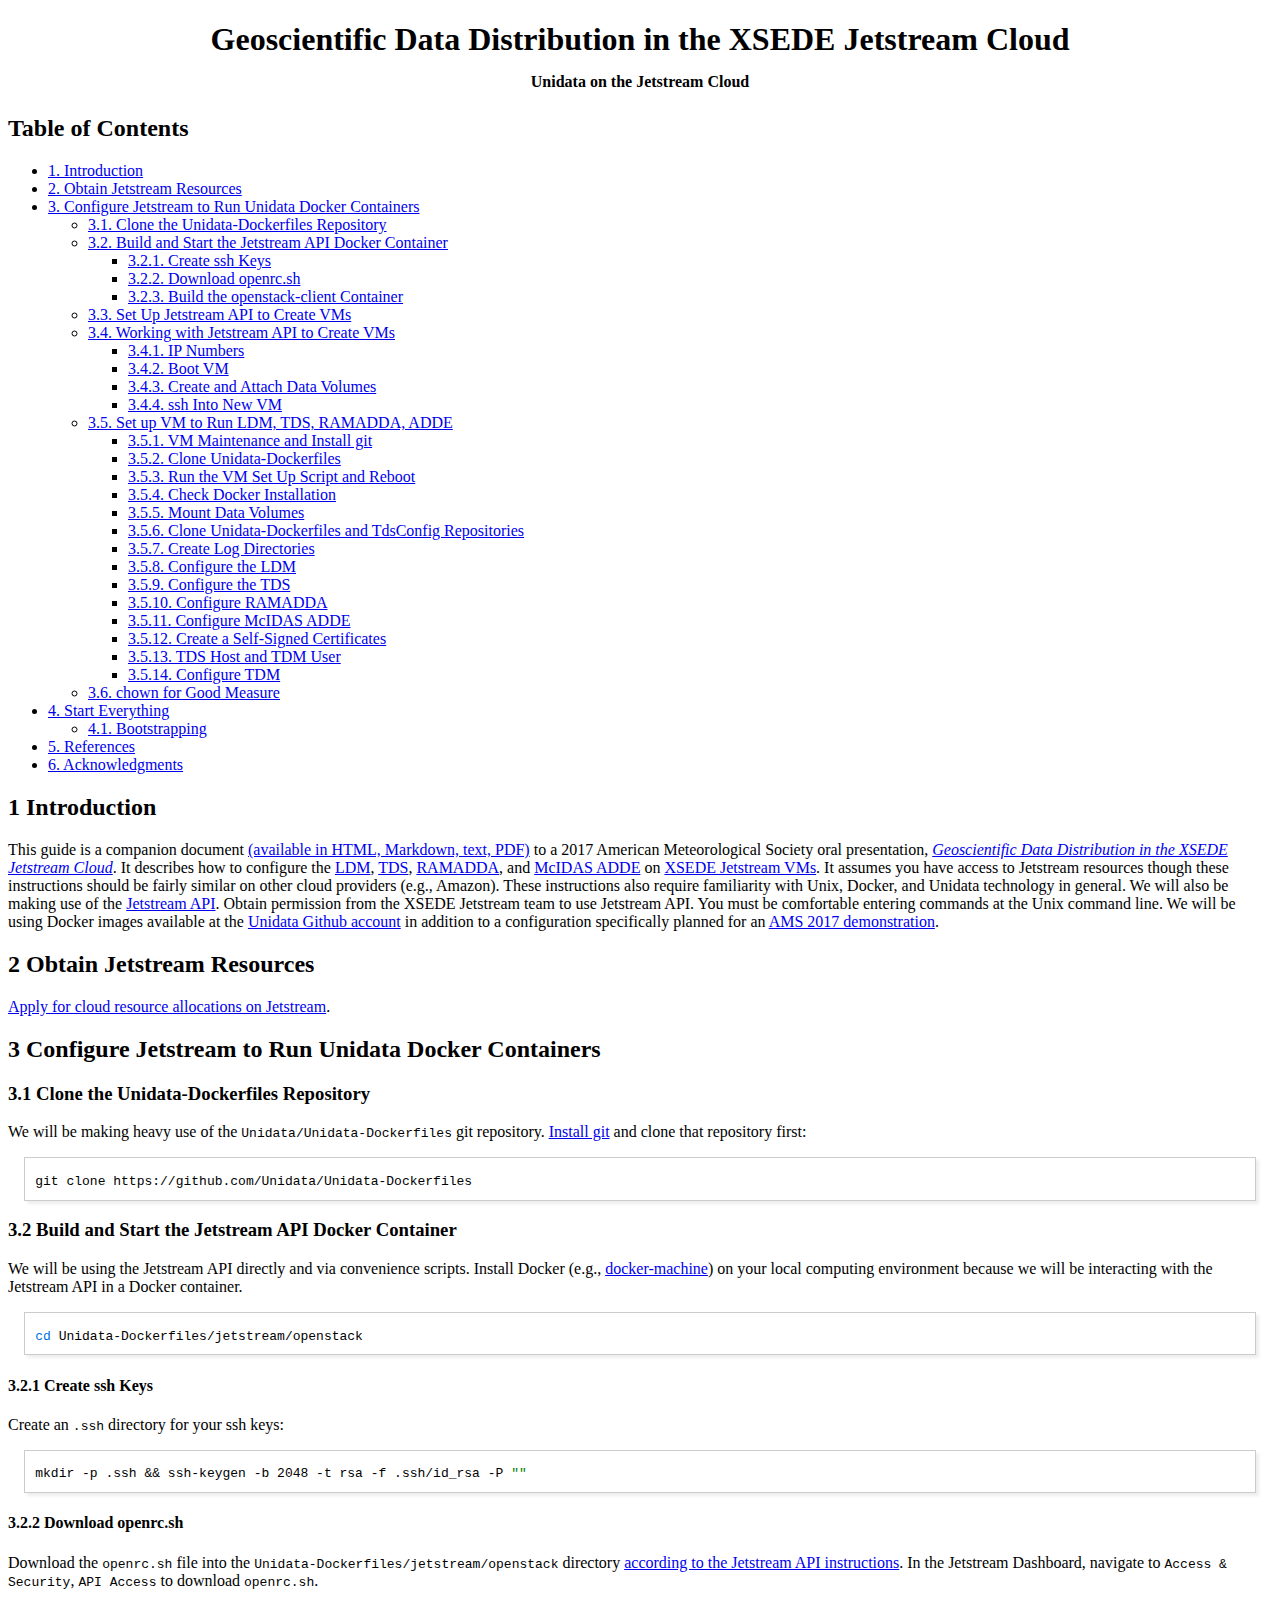
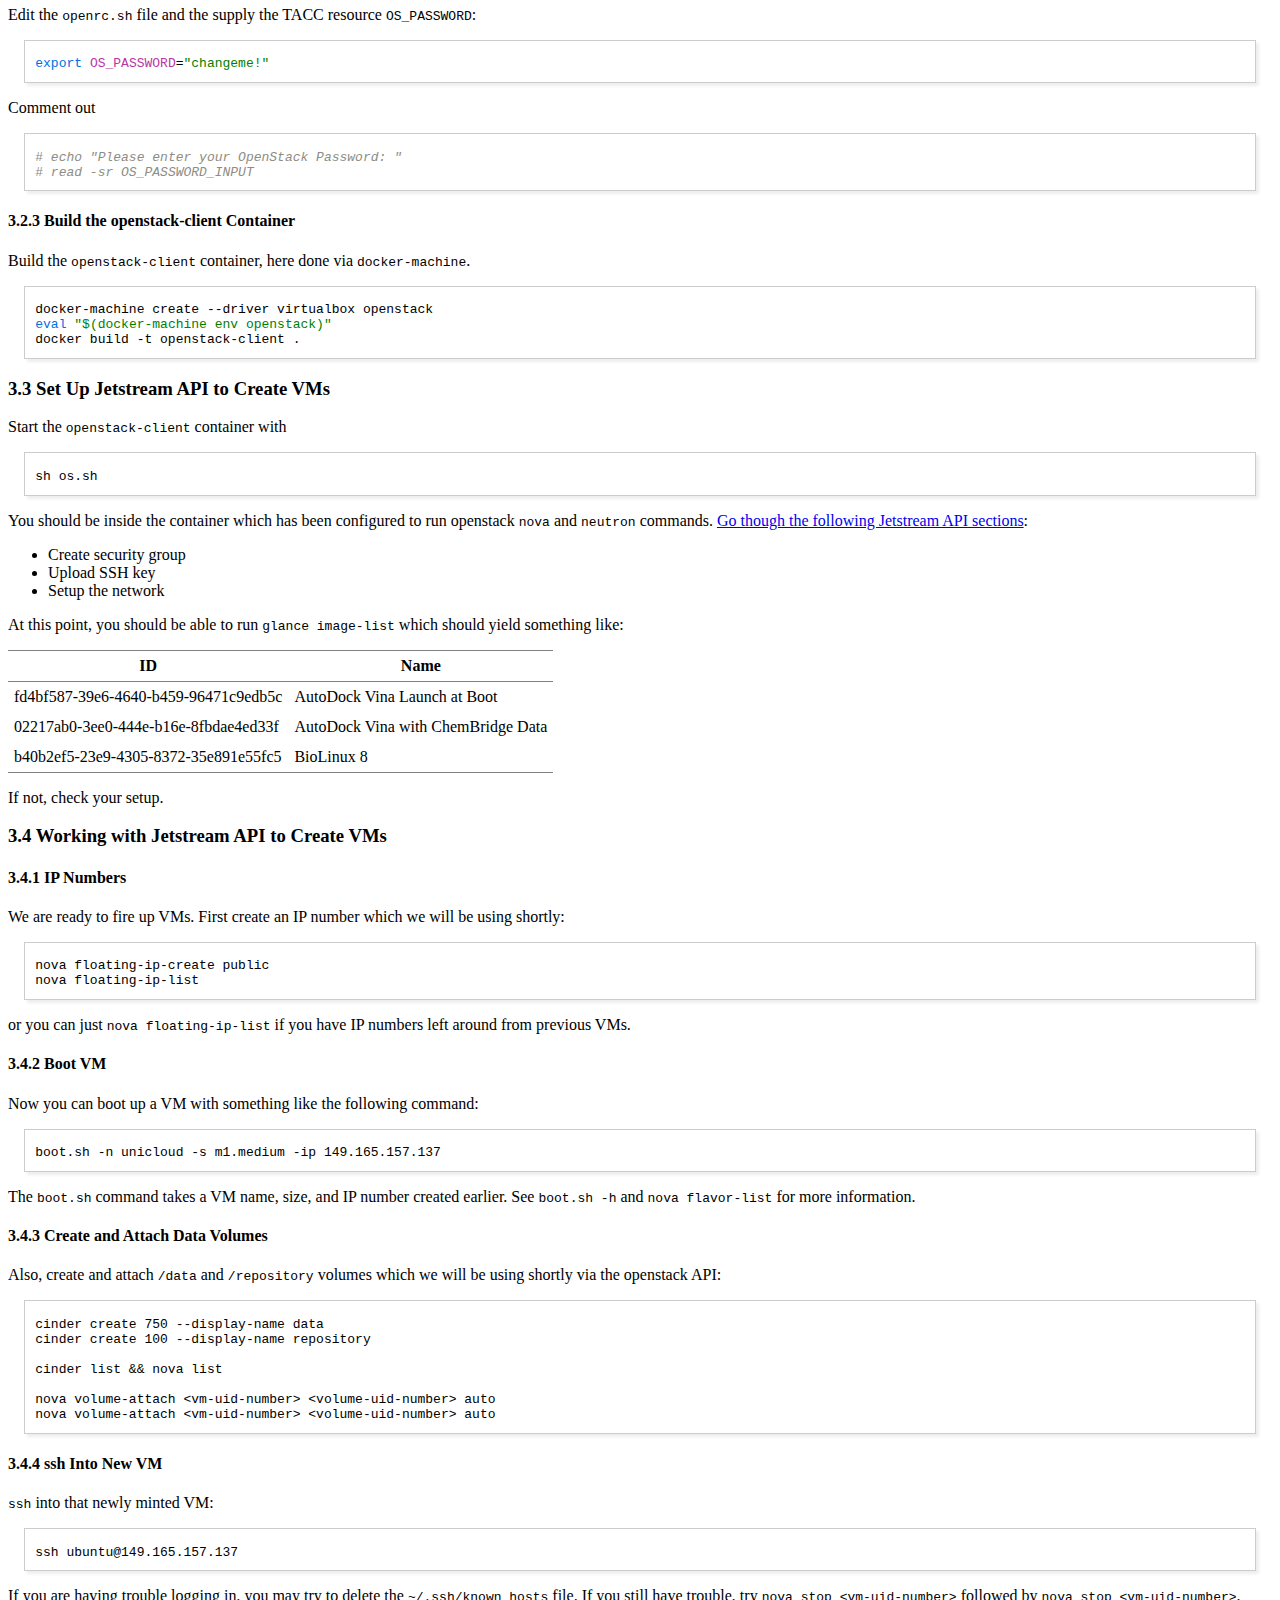
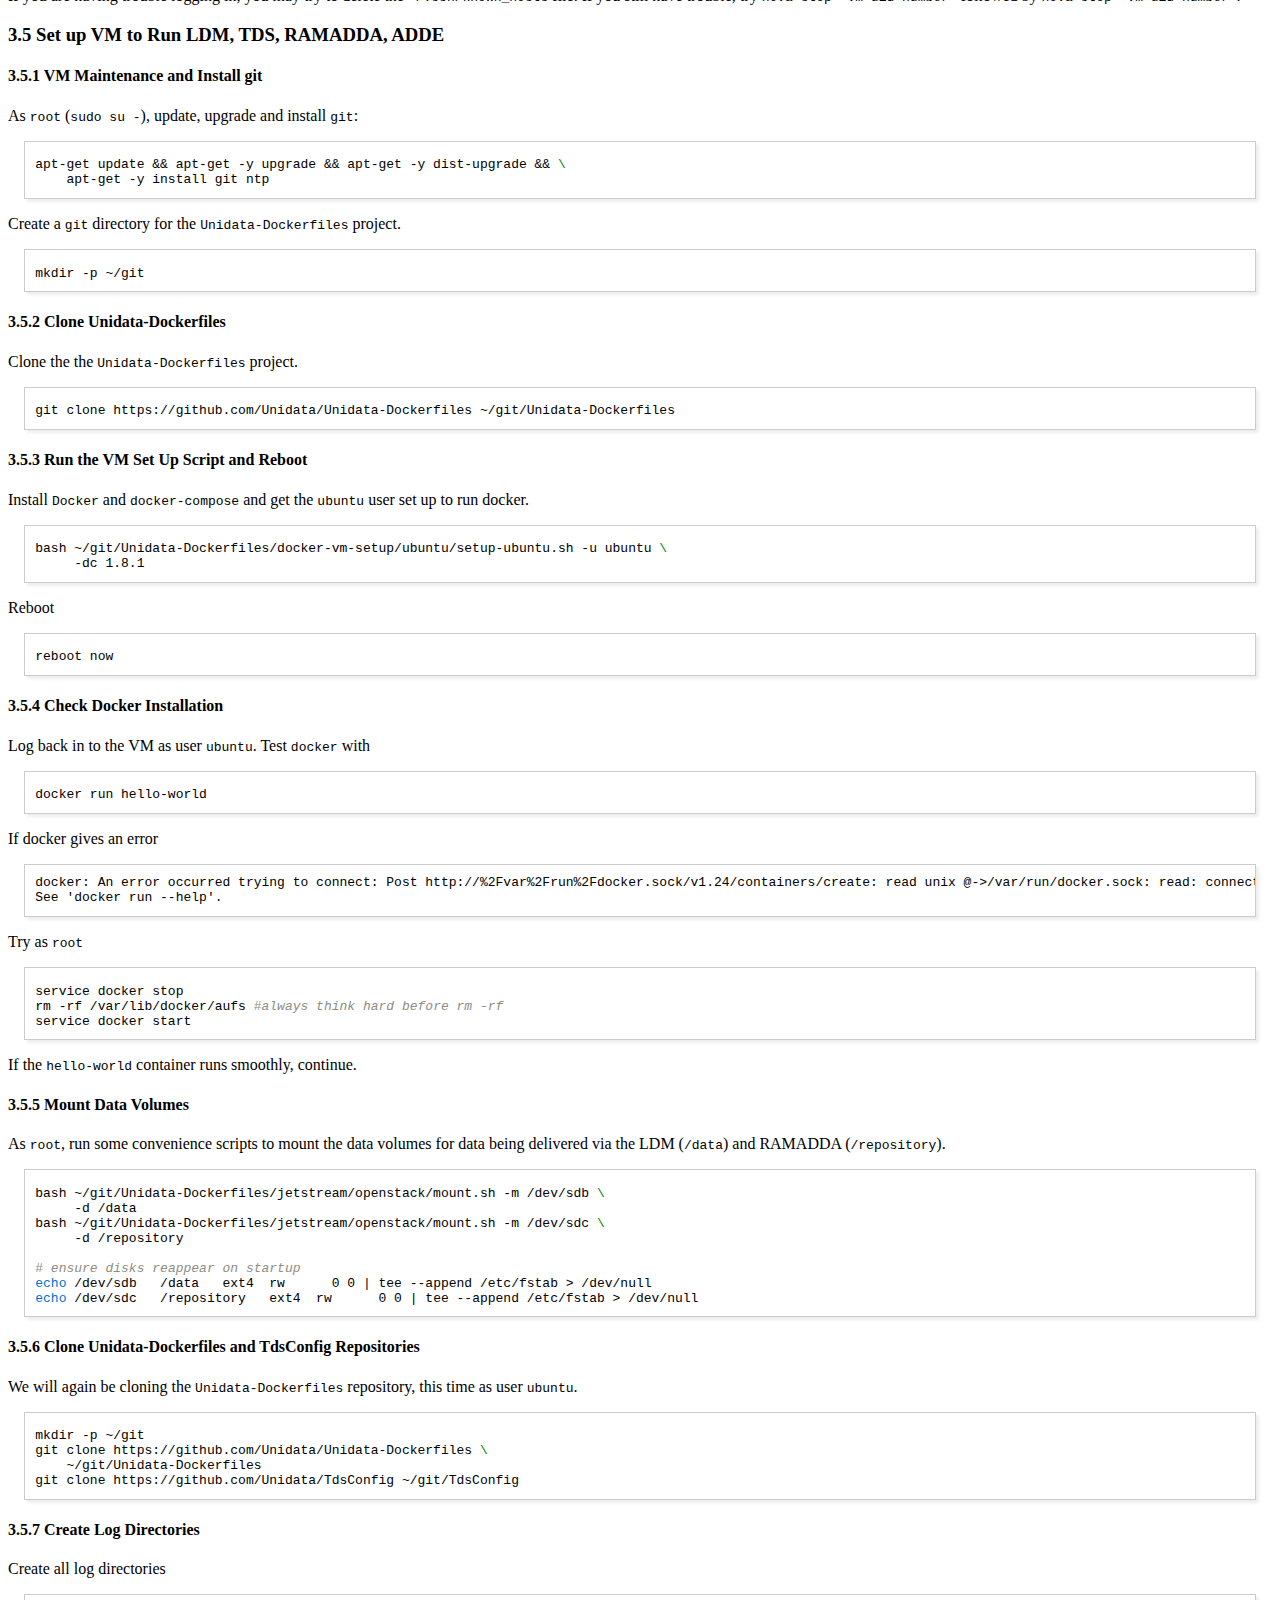
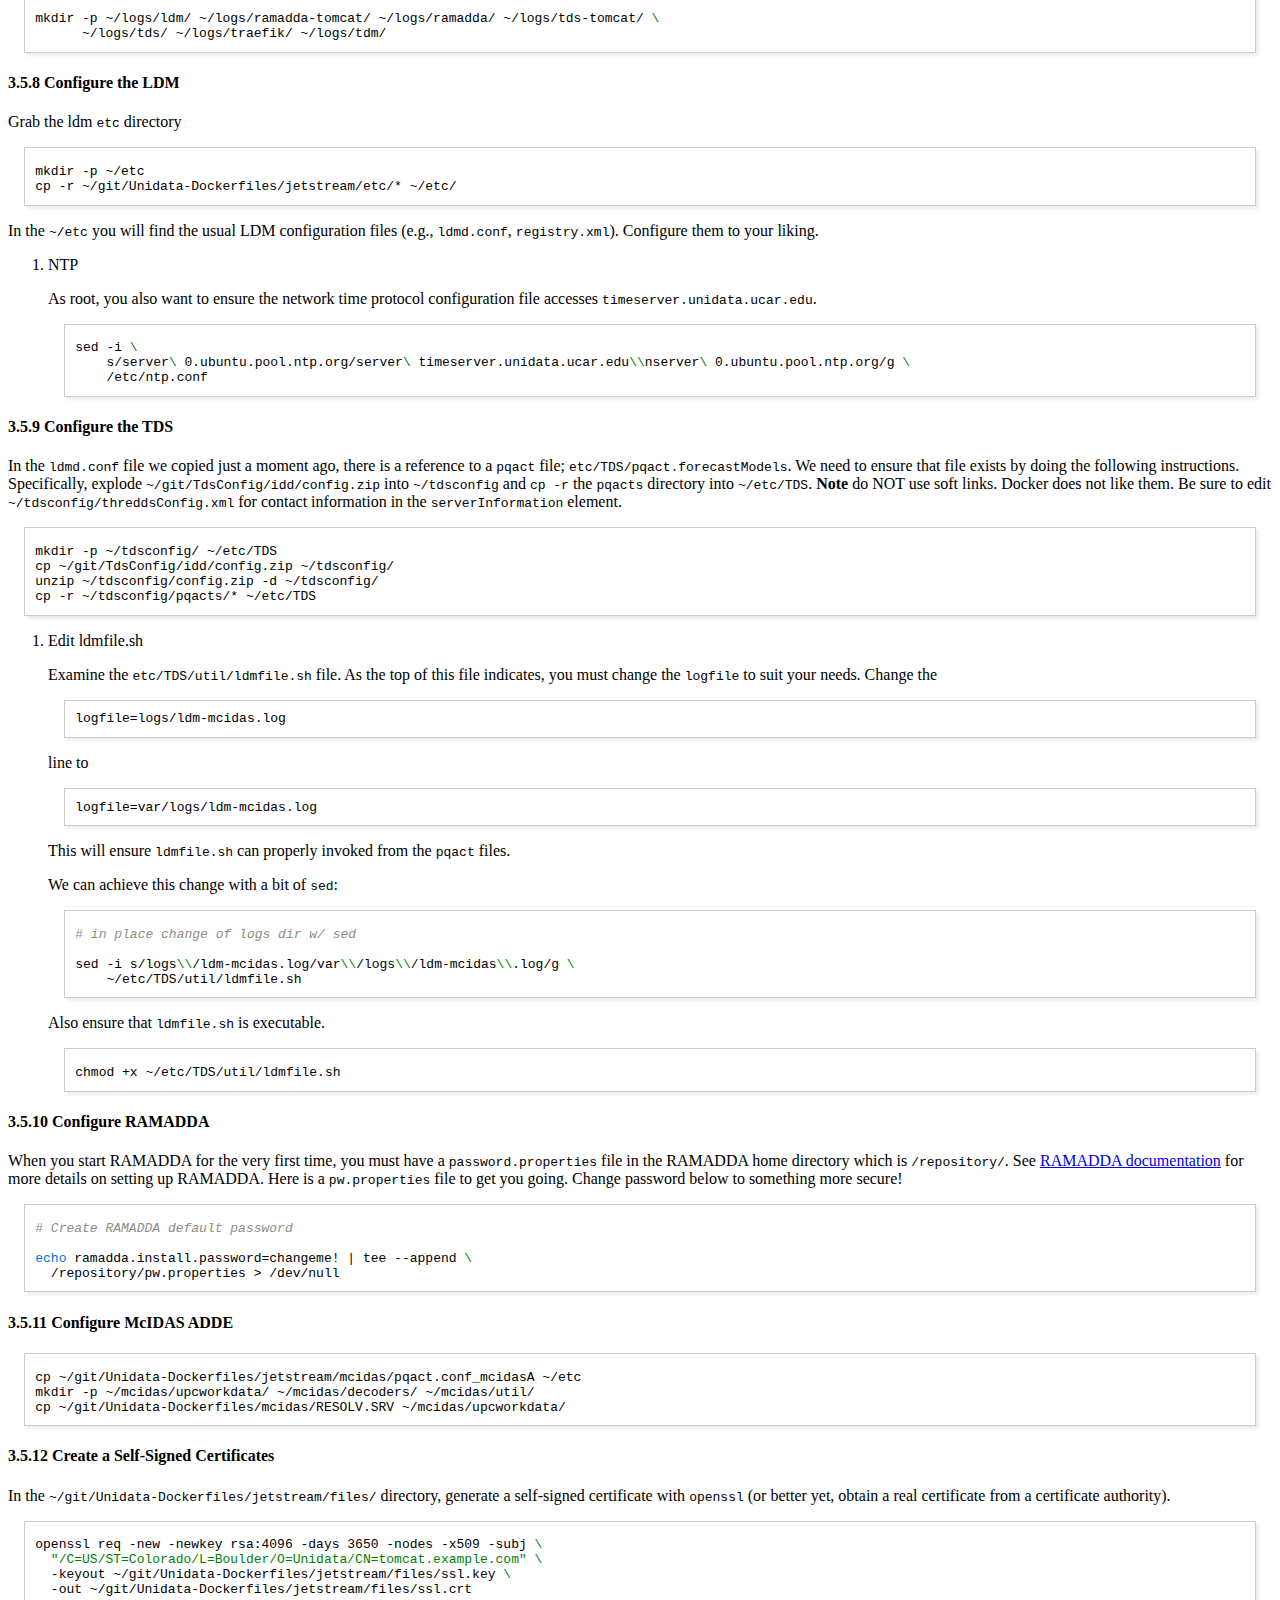
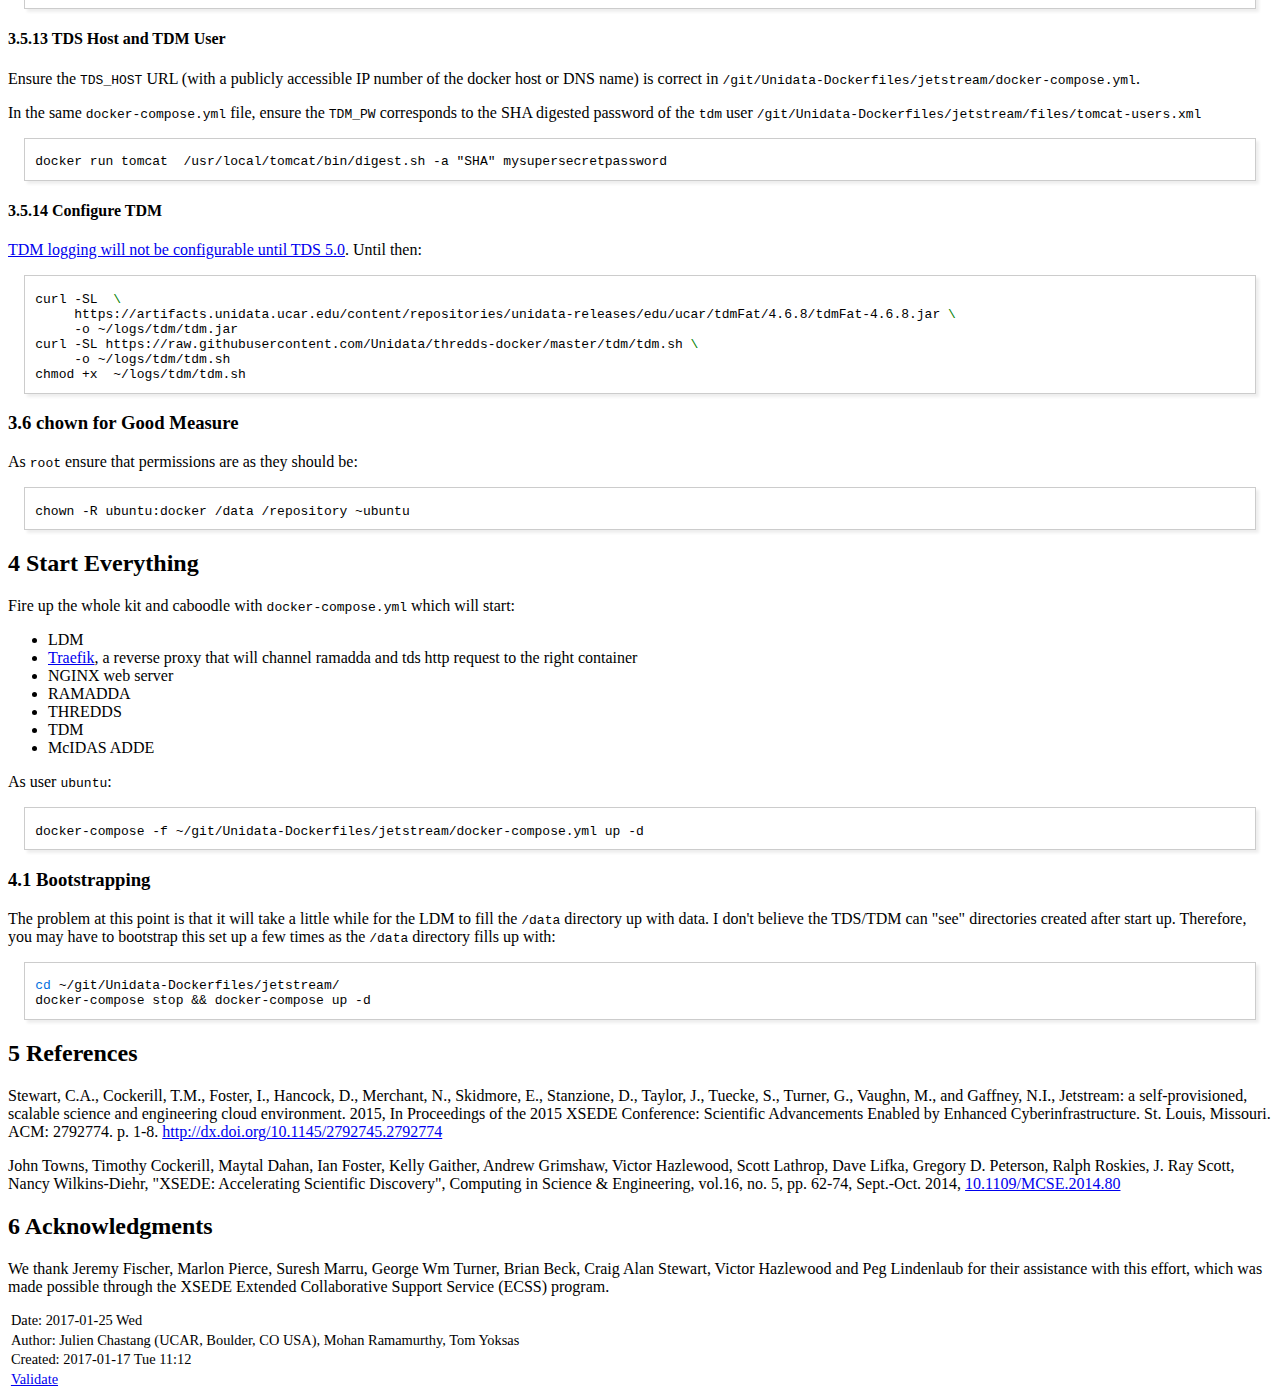
<file: jetstream/readme/readme.html>
<?xml version="1.0" encoding="utf-8"?>
<!DOCTYPE html PUBLIC "-//W3C//DTD XHTML 1.0 Strict//EN"
"http://www.w3.org/TR/xhtml1/DTD/xhtml1-strict.dtd">
<html xmlns="http://www.w3.org/1999/xhtml" lang="en" xml:lang="en">
<head>
<!-- 2017-01-17 Tue 11:12 -->
<meta  http-equiv="Content-Type" content="text/html;charset=utf-8" />
<meta  name="viewport" content="width=device-width, initial-scale=1" />
<title>Geoscientific Data Distribution in the XSEDE Jetstream Cloud</title>
<meta  name="generator" content="Org-mode" />
<meta  name="author" content="Julien Chastang (UCAR, Boulder, CO USA), Mohan Ramamurthy, Tom Yoksas" />
<meta  name="description" content="Geoscientific Data Distribution in the XSEDE Jetstream Cloud"
 />
<meta  name="keywords" content="ADDE RAMADDA TDS LDM Unidata Docker" />
<style type="text/css">
 <!--/*--><![CDATA[/*><!--*/
  .title  { text-align: center;
             margin-bottom: .2em; }
  .subtitle { text-align: center;
              font-size: medium;
              font-weight: bold;
              margin-top:0; }
  .todo   { font-family: monospace; color: red; }
  .done   { font-family: monospace; color: green; }
  .priority { font-family: monospace; color: orange; }
  .tag    { background-color: #eee; font-family: monospace;
            padding: 2px; font-size: 80%; font-weight: normal; }
  .timestamp { color: #bebebe; }
  .timestamp-kwd { color: #5f9ea0; }
  .org-right  { margin-left: auto; margin-right: 0px;  text-align: right; }
  .org-left   { margin-left: 0px;  margin-right: auto; text-align: left; }
  .org-center { margin-left: auto; margin-right: auto; text-align: center; }
  .underline { text-decoration: underline; }
  #postamble p, #preamble p { font-size: 90%; margin: .2em; }
  p.verse { margin-left: 3%; }
  pre {
    border: 1px solid #ccc;
    box-shadow: 3px 3px 3px #eee;
    padding: 8pt;
    font-family: monospace;
    overflow: auto;
    margin: 1.2em;
  }
  pre.src {
    position: relative;
    overflow: visible;
    padding-top: 1.2em;
  }
  pre.src:before {
    display: none;
    position: absolute;
    background-color: white;
    top: -10px;
    right: 10px;
    padding: 3px;
    border: 1px solid black;
  }
  pre.src:hover:before { display: inline;}
  pre.src-sh:before    { content: 'sh'; }
  pre.src-bash:before  { content: 'sh'; }
  pre.src-emacs-lisp:before { content: 'Emacs Lisp'; }
  pre.src-R:before     { content: 'R'; }
  pre.src-perl:before  { content: 'Perl'; }
  pre.src-java:before  { content: 'Java'; }
  pre.src-sql:before   { content: 'SQL'; }

  table { border-collapse:collapse; }
  caption.t-above { caption-side: top; }
  caption.t-bottom { caption-side: bottom; }
  td, th { vertical-align:top;  }
  th.org-right  { text-align: center;  }
  th.org-left   { text-align: center;   }
  th.org-center { text-align: center; }
  td.org-right  { text-align: right;  }
  td.org-left   { text-align: left;   }
  td.org-center { text-align: center; }
  dt { font-weight: bold; }
  .footpara { display: inline; }
  .footdef  { margin-bottom: 1em; }
  .figure { padding: 1em; }
  .figure p { text-align: center; }
  .inlinetask {
    padding: 10px;
    border: 2px solid gray;
    margin: 10px;
    background: #ffffcc;
  }
  #org-div-home-and-up
   { text-align: right; font-size: 70%; white-space: nowrap; }
  textarea { overflow-x: auto; }
  .linenr { font-size: smaller }
  .code-highlighted { background-color: #ffff00; }
  .org-info-js_info-navigation { border-style: none; }
  #org-info-js_console-label
    { font-size: 10px; font-weight: bold; white-space: nowrap; }
  .org-info-js_search-highlight
    { background-color: #ffff00; color: #000000; font-weight: bold; }
  /*]]>*/-->
</style>
<script type="text/javascript">
/*
@licstart  The following is the entire license notice for the
JavaScript code in this tag.

Copyright (C) 2012-2013 Free Software Foundation, Inc.

The JavaScript code in this tag is free software: you can
redistribute it and/or modify it under the terms of the GNU
General Public License (GNU GPL) as published by the Free Software
Foundation, either version 3 of the License, or (at your option)
any later version.  The code is distributed WITHOUT ANY WARRANTY;
without even the implied warranty of MERCHANTABILITY or FITNESS
FOR A PARTICULAR PURPOSE.  See the GNU GPL for more details.

As additional permission under GNU GPL version 3 section 7, you
may distribute non-source (e.g., minimized or compacted) forms of
that code without the copy of the GNU GPL normally required by
section 4, provided you include this license notice and a URL
through which recipients can access the Corresponding Source.


@licend  The above is the entire license notice
for the JavaScript code in this tag.
*/
<!--/*--><![CDATA[/*><!--*/
 function CodeHighlightOn(elem, id)
 {
   var target = document.getElementById(id);
   if(null != target) {
     elem.cacheClassElem = elem.className;
     elem.cacheClassTarget = target.className;
     target.className = "code-highlighted";
     elem.className   = "code-highlighted";
   }
 }
 function CodeHighlightOff(elem, id)
 {
   var target = document.getElementById(id);
   if(elem.cacheClassElem)
     elem.className = elem.cacheClassElem;
   if(elem.cacheClassTarget)
     target.className = elem.cacheClassTarget;
 }
/*]]>*///-->
</script>
</head>
<body>
<div id="content">
<h1 class="title">Geoscientific Data Distribution in the XSEDE Jetstream Cloud
<br>
<span class="subtitle">Unidata on the Jetstream Cloud</span>
</h1>
<div id="table-of-contents">
<h2>Table of Contents</h2>
<div id="text-table-of-contents">
<ul>
<li><a href="#orgheadline1">1. Introduction</a></li>
<li><a href="#orgheadline2">2. Obtain Jetstream Resources</a></li>
<li><a href="#orgheadline32">3. Configure Jetstream to Run Unidata Docker Containers</a>
<ul>
<li><a href="#orgheadline3">3.1. Clone the Unidata-Dockerfiles Repository</a></li>
<li><a href="#orgheadline7">3.2. Build and Start the Jetstream API Docker Container</a>
<ul>
<li><a href="#orgheadline4">3.2.1. Create ssh Keys</a></li>
<li><a href="#orgheadline5">3.2.2. Download openrc.sh</a></li>
<li><a href="#orgheadline6">3.2.3. Build the openstack-client Container</a></li>
</ul>
</li>
<li><a href="#orgheadline8">3.3. Set Up Jetstream API to Create VMs</a></li>
<li><a href="#orgheadline13">3.4. Working with Jetstream API to Create VMs</a>
<ul>
<li><a href="#orgheadline9">3.4.1. IP Numbers</a></li>
<li><a href="#orgheadline10">3.4.2. Boot VM</a></li>
<li><a href="#orgheadline11">3.4.3. Create and Attach Data Volumes</a></li>
<li><a href="#orgheadline12">3.4.4. ssh Into New VM</a></li>
</ul>
</li>
<li><a href="#orgheadline30">3.5. Set up VM to Run LDM, TDS, RAMADDA, ADDE</a>
<ul>
<li><a href="#orgheadline14">3.5.1. VM Maintenance and Install git</a></li>
<li><a href="#orgheadline15">3.5.2. Clone Unidata-Dockerfiles</a></li>
<li><a href="#orgheadline16">3.5.3. Run the VM Set Up Script and Reboot</a></li>
<li><a href="#orgheadline17">3.5.4. Check Docker Installation</a></li>
<li><a href="#orgheadline18">3.5.5. Mount Data Volumes</a></li>
<li><a href="#orgheadline19">3.5.6. Clone Unidata-Dockerfiles and TdsConfig Repositories</a></li>
<li><a href="#orgheadline20">3.5.7. Create Log Directories</a></li>
<li><a href="#orgheadline22">3.5.8. Configure the LDM</a></li>
<li><a href="#orgheadline24">3.5.9. Configure the TDS</a></li>
<li><a href="#orgheadline25">3.5.10. Configure RAMADDA</a></li>
<li><a href="#orgheadline26">3.5.11. Configure McIDAS ADDE</a></li>
<li><a href="#orgheadline27">3.5.12. Create a Self-Signed Certificates</a></li>
<li><a href="#orgheadline28">3.5.13. TDS Host and TDM User</a></li>
<li><a href="#orgheadline29">3.5.14. Configure TDM</a></li>
</ul>
</li>
<li><a href="#orgheadline31">3.6. chown for Good Measure</a></li>
</ul>
</li>
<li><a href="#orgheadline34">4. Start Everything</a>
<ul>
<li><a href="#orgheadline33">4.1. Bootstrapping</a></li>
</ul>
</li>
<li><a href="#orgheadline35">5. References</a></li>
<li><a href="#orgheadline36">6. Acknowledgments</a></li>
</ul>
</div>
</div>

<div id="outline-container-orgheadline1" class="outline-2">
<h2 id="orgheadline1"><span class="section-number-2">1</span> Introduction</h2>
<div class="outline-text-2" id="text-1">
<p>
This guide is a companion document <a href="https://github.com/Unidata/Unidata-Dockerfiles/tree/master/jetstream/readme">(available in HTML, Markdown, text, PDF)</a> to a 2017 American Meteorological Society oral presentation, <a href="https://ams.confex.com/ams/97Annual/webprogram/Paper315508.html"><i>Geoscientific Data Distribution in the XSEDE Jetstream Cloud</i></a>. It describes how to configure the <a href="http://www.unidata.ucar.edu/software/ldm/">LDM</a>, <a href="http://www.unidata.ucar.edu/software/thredds/current/tds/">TDS</a>, <a href="http://sourceforge.net/projects/ramadda/">RAMADDA</a>, and <a href="https://www.ssec.wisc.edu/mcidas/">McIDAS ADDE</a> on <a href="https://www.xsede.org/jump-on-jetstream">XSEDE Jetstream VMs</a>. It assumes you have access to Jetstream resources though these instructions should be fairly similar on other cloud providers (e.g., Amazon). These instructions also require familiarity with Unix, Docker, and Unidata technology in general. We will also be making use of the <a href="https://iujetstream.atlassian.net/wiki/display/JWT/Using+the+Jetstream+API">Jetstream API</a>. Obtain permission from the XSEDE Jetstream team to use Jetstream API. You must be comfortable entering commands at the Unix command line. We will be using Docker images available at the <a href="https://github.com/Unidata">Unidata Github account</a> in addition to a configuration specifically planned for an <a href="http://jetstream.unidata.ucar.edu">AMS 2017 demonstration</a>. 
</p>
</div>
</div>

<div id="outline-container-orgheadline2" class="outline-2">
<h2 id="orgheadline2"><span class="section-number-2">2</span> Obtain Jetstream Resources</h2>
<div class="outline-text-2" id="text-2">
<p>
<a href="https://www.xsede.org/jump-on-jetstream">Apply for cloud resource allocations on Jetstream</a>.
</p>
</div>
</div>

<div id="outline-container-orgheadline32" class="outline-2">
<h2 id="orgheadline32"><span class="section-number-2">3</span> Configure Jetstream to Run Unidata Docker Containers</h2>
<div class="outline-text-2" id="text-3">
</div><div id="outline-container-orgheadline3" class="outline-3">
<h3 id="orgheadline3"><span class="section-number-3">3.1</span> Clone the Unidata-Dockerfiles Repository</h3>
<div class="outline-text-3" id="text-3-1">
<p>
We will be making heavy use of the <code>Unidata/Unidata-Dockerfiles</code> git repository. <a href="https://www.git-scm.com/book/en/v2/Getting-Started-Installing-Git">Install git</a> and clone that repository first:
</p>

<div class="org-src-container">

<pre class="src src-sh">git clone https://github.com/Unidata/Unidata-Dockerfiles
</pre>
</div>
</div>
</div>

<div id="outline-container-orgheadline7" class="outline-3">
<h3 id="orgheadline7"><span class="section-number-3">3.2</span> Build and Start the Jetstream API Docker Container</h3>
<div class="outline-text-3" id="text-3-2">
<p>
We will be using the Jetstream API directly and via convenience scripts. Install Docker (e.g., <a href="https://docs.docker.com/machine/">docker-machine</a>) on your local computing environment because we will be interacting with the Jetstream API in a Docker container.
</p>

<div class="org-src-container">

<pre class="src src-sh"><span style="color: #006FE0;">cd</span> Unidata-Dockerfiles/jetstream/openstack
</pre>
</div>
</div>

<div id="outline-container-orgheadline4" class="outline-4">
<h4 id="orgheadline4"><span class="section-number-4">3.2.1</span> Create ssh Keys</h4>
<div class="outline-text-4" id="text-3-2-1">
<p>
Create an <code>.ssh</code> directory for your ssh keys:
</p>

<div class="org-src-container">

<pre class="src src-sh">mkdir -p .ssh &amp;&amp; ssh-keygen -b 2048 -t rsa -f .ssh/id_rsa -P <span style="color: #008000;">""</span>
</pre>
</div>
</div>
</div>

<div id="outline-container-orgheadline5" class="outline-4">
<h4 id="orgheadline5"><span class="section-number-4">3.2.2</span> Download openrc.sh</h4>
<div class="outline-text-4" id="text-3-2-2">
<p>
Download the <code>openrc.sh</code> file into the <code>Unidata-Dockerfiles/jetstream/openstack</code> directory <a href="https://iujetstream.atlassian.net/wiki/display/JWT/Setting+up+openrc.sh">according to the Jetstream API instructions</a>. In the Jetstream Dashboard, navigate to <code>Access &amp; Security</code>, <code>API Access</code> to download <code>openrc.sh</code>.
</p>

<p>
Edit the <code>openrc.sh</code> file and the supply the TACC resource <code>OS_PASSWORD</code>:
</p>

<div class="org-src-container">

<pre class="src src-sh"><span style="color: #006FE0;">export</span> <span style="color: #BA36A5;">OS_PASSWORD</span>=<span style="color: #008000;">"changeme!"</span>
</pre>
</div>

<p>
Comment out
</p>

<div class="org-src-container">

<pre class="src src-sh"><span style="color: #8D8D84;"># </span><span style="color: #8D8D84; font-style: italic;">echo "Please enter your OpenStack Password: "</span>
<span style="color: #8D8D84;"># </span><span style="color: #8D8D84; font-style: italic;">read -sr OS_PASSWORD_INPUT</span>
</pre>
</div>
</div>
</div>

<div id="outline-container-orgheadline6" class="outline-4">
<h4 id="orgheadline6"><span class="section-number-4">3.2.3</span> Build the openstack-client Container</h4>
<div class="outline-text-4" id="text-3-2-3">
<p>
Build the <code>openstack-client</code> container, here done via <code>docker-machine</code>.
</p>

<div class="org-src-container">

<pre class="src src-sh">docker-machine create --driver virtualbox openstack
<span style="color: #006FE0;">eval</span> <span style="color: #008000;">"$(docker-machine env openstack)"</span>
docker build -t openstack-client .
</pre>
</div>
</div>
</div>
</div>

<div id="outline-container-orgheadline8" class="outline-3">
<h3 id="orgheadline8"><span class="section-number-3">3.3</span> Set Up Jetstream API to Create VMs</h3>
<div class="outline-text-3" id="text-3-3">
<p>
Start the <code>openstack-client</code> container with
</p>

<div class="org-src-container">

<pre class="src src-sh">sh os.sh
</pre>
</div>

<p>
You should be inside the container which has been configured to run openstack <code>nova</code> and <code>neutron</code> commands. <a href="https://iujetstream.atlassian.net/wiki/display/JWT/OpenStack+command+line">Go though the following Jetstream API sections</a>:
</p>

<ul class="org-ul">
<li>Create security group</li>
<li>Upload SSH key</li>
<li>Setup the network</li>
</ul>

<p>
At this point, you should be able to run <code>glance image-list</code> which should yield something like: 
</p>

<table id="orgtable1" border="2" cellspacing="0" cellpadding="6" rules="groups" frame="hsides">


<colgroup>
<col  class="org-left" />

<col  class="org-left" />
</colgroup>
<thead>
<tr>
<th scope="col" class="org-left">ID</th>
<th scope="col" class="org-left">Name</th>
</tr>
</thead>
<tbody>
<tr>
<td class="org-left">fd4bf587-39e6-4640-b459-96471c9edb5c</td>
<td class="org-left">AutoDock Vina Launch at Boot</td>
</tr>

<tr>
<td class="org-left">02217ab0-3ee0-444e-b16e-8fbdae4ed33f</td>
<td class="org-left">AutoDock Vina with ChemBridge Data</td>
</tr>

<tr>
<td class="org-left">b40b2ef5-23e9-4305-8372-35e891e55fc5</td>
<td class="org-left">BioLinux 8</td>
</tr>
</tbody>
</table>

<p>
If not, check your setup.
</p>
</div>
</div>

<div id="outline-container-orgheadline13" class="outline-3">
<h3 id="orgheadline13"><span class="section-number-3">3.4</span> Working with Jetstream API to Create VMs</h3>
<div class="outline-text-3" id="text-3-4">
</div><div id="outline-container-orgheadline9" class="outline-4">
<h4 id="orgheadline9"><span class="section-number-4">3.4.1</span> IP Numbers</h4>
<div class="outline-text-4" id="text-3-4-1">
<p>
We are ready to fire up VMs. First create an IP number which we will be using shortly:
</p>

<div class="org-src-container">

<pre class="src src-sh">nova floating-ip-create public
nova floating-ip-list
</pre>
</div>

<p>
or you can just <code>nova floating-ip-list</code> if you have IP numbers left around from previous VMs.
</p>
</div>
</div>

<div id="outline-container-orgheadline10" class="outline-4">
<h4 id="orgheadline10"><span class="section-number-4">3.4.2</span> Boot VM</h4>
<div class="outline-text-4" id="text-3-4-2">
<p>
Now you can boot up a VM with something like the following command:
</p>

<div class="org-src-container">

<pre class="src src-sh">boot.sh -n unicloud -s m1.medium -ip 149.165.157.137
</pre>
</div>

<p>
The <code>boot.sh</code> command takes a VM name, size, and IP number created earlier. See <code>boot.sh -h</code> and <code>nova flavor-list</code> for more information.
</p>
</div>
</div>

<div id="outline-container-orgheadline11" class="outline-4">
<h4 id="orgheadline11"><span class="section-number-4">3.4.3</span> Create and Attach Data Volumes</h4>
<div class="outline-text-4" id="text-3-4-3">
<p>
Also, create and attach <code>/data</code> and <code>/repository</code>  volumes which we will be using shortly via the openstack API:
</p>

<div class="org-src-container">

<pre class="src src-:eval">cinder create 750 --display-name data
cinder create 100 --display-name repository

cinder list &amp;&amp; nova list

nova volume-attach &lt;vm-uid-number&gt; &lt;volume-uid-number&gt; auto
nova volume-attach &lt;vm-uid-number&gt; &lt;volume-uid-number&gt; auto
</pre>
</div>
</div>
</div>

<div id="outline-container-orgheadline12" class="outline-4">
<h4 id="orgheadline12"><span class="section-number-4">3.4.4</span> ssh Into New VM</h4>
<div class="outline-text-4" id="text-3-4-4">
<p>
<code>ssh</code> into that newly minted VM:
</p>

<div class="org-src-container">

<pre class="src src-:eval">ssh ubuntu@149.165.157.137
</pre>
</div>

<p>
If you are having trouble logging in, you may try to delete the <code>~/.ssh/known_hosts</code> file. If you still have trouble, try <code>nova stop &lt;vm-uid-number&gt;</code> followed by <code>nova stop &lt;vm-uid-number&gt;</code>.
</p>
</div>
</div>
</div>

<div id="outline-container-orgheadline30" class="outline-3">
<h3 id="orgheadline30"><span class="section-number-3">3.5</span> Set up VM to Run LDM, TDS, RAMADDA, ADDE</h3>
<div class="outline-text-3" id="text-3-5">
</div><div id="outline-container-orgheadline14" class="outline-4">
<h4 id="orgheadline14"><span class="section-number-4">3.5.1</span> VM Maintenance and Install git</h4>
<div class="outline-text-4" id="text-3-5-1">
<p>
As <code>root</code> (<code>sudo su -</code>), update, upgrade and install <code>git</code>:
</p>

<div class="org-src-container">

<pre class="src src-sh">apt-get update &amp;&amp; apt-get -y upgrade &amp;&amp; apt-get -y dist-upgrade &amp;&amp; <span style="color: #008000;">\</span>
    apt-get -y install git ntp
</pre>
</div>

<p>
Create a <code>git</code> directory for the <code>Unidata-Dockerfiles</code> project.
</p>

<div class="org-src-container">

<pre class="src src-sh">mkdir -p ~/git
</pre>
</div>
</div>
</div>

<div id="outline-container-orgheadline15" class="outline-4">
<h4 id="orgheadline15"><span class="section-number-4">3.5.2</span> Clone Unidata-Dockerfiles</h4>
<div class="outline-text-4" id="text-3-5-2">
<p>
Clone the the <code>Unidata-Dockerfiles</code> project.
</p>

<div class="org-src-container">

<pre class="src src-:eval">git clone https://github.com/Unidata/Unidata-Dockerfiles ~/git/Unidata-Dockerfiles
</pre>
</div>
</div>
</div>

<div id="outline-container-orgheadline16" class="outline-4">
<h4 id="orgheadline16"><span class="section-number-4">3.5.3</span> Run the VM Set Up Script and Reboot</h4>
<div class="outline-text-4" id="text-3-5-3">
<p>
Install <code>Docker</code> and <code>docker-compose</code> and get the <code>ubuntu</code> user set up to run docker.
</p>

<div class="org-src-container">

<pre class="src src-sh">bash ~/git/Unidata-Dockerfiles/docker-vm-setup/ubuntu/setup-ubuntu.sh -u ubuntu <span style="color: #008000;">\</span>
     -dc 1.8.1
</pre>
</div>

<p>
Reboot
</p>

<div class="org-src-container">

<pre class="src src-:eval">reboot now
</pre>
</div>
</div>
</div>

<div id="outline-container-orgheadline17" class="outline-4">
<h4 id="orgheadline17"><span class="section-number-4">3.5.4</span> Check Docker Installation</h4>
<div class="outline-text-4" id="text-3-5-4">
<p>
Log back in to the VM as user <code>ubuntu</code>. Test <code>docker</code> with
</p>

<div class="org-src-container">

<pre class="src src-sh">docker run hello-world
</pre>
</div>

<p>
If docker gives an error
</p>

<pre class="example">
docker: An error occurred trying to connect: Post http://%2Fvar%2Frun%2Fdocker.sock/v1.24/containers/create: read unix @-&gt;/var/run/docker.sock: read: connection reset by peer.
See 'docker run --help'.
</pre>

<p>
Try as <code>root</code>
</p>

<div class="org-src-container">

<pre class="src src-sh">service docker stop
rm -rf /var/lib/docker/aufs <span style="color: #8D8D84;">#</span><span style="color: #8D8D84; font-style: italic;">always think hard before rm -rf</span>
service docker start
</pre>
</div>

<p>
If the <code>hello-world</code> container runs smoothly, continue.
</p>
</div>
</div>

<div id="outline-container-orgheadline18" class="outline-4">
<h4 id="orgheadline18"><span class="section-number-4">3.5.5</span> Mount Data Volumes</h4>
<div class="outline-text-4" id="text-3-5-5">
<p>
As <code>root</code>, run some convenience scripts to mount the data volumes for data being delivered via the LDM (<code>/data</code>) and RAMADDA (<code>/repository</code>).
</p>

<div class="org-src-container">

<pre class="src src-sh">bash ~/git/Unidata-Dockerfiles/jetstream/openstack/mount.sh -m /dev/sdb <span style="color: #008000;">\</span>
     -d /data
bash ~/git/Unidata-Dockerfiles/jetstream/openstack/mount.sh -m /dev/sdc <span style="color: #008000;">\</span>
     -d /repository

<span style="color: #8D8D84;"># </span><span style="color: #8D8D84; font-style: italic;">ensure disks reappear on startup</span>
<span style="color: #006FE0;">echo</span> /dev/sdb   /data   ext4  rw      0 0 | tee --append /etc/fstab &gt; /dev/null
<span style="color: #006FE0;">echo</span> /dev/sdc   /repository   ext4  rw      0 0 | tee --append /etc/fstab &gt; /dev/null
</pre>
</div>
</div>
</div>

<div id="outline-container-orgheadline19" class="outline-4">
<h4 id="orgheadline19"><span class="section-number-4">3.5.6</span> Clone Unidata-Dockerfiles and TdsConfig Repositories</h4>
<div class="outline-text-4" id="text-3-5-6">
<p>
We will again be cloning the <code>Unidata-Dockerfiles</code> repository, this time as user <code>ubuntu</code>.
</p>

<div class="org-src-container">

<pre class="src src-sh">mkdir -p ~/git
git clone https://github.com/Unidata/Unidata-Dockerfiles <span style="color: #008000;">\</span>
    ~/git/Unidata-Dockerfiles
git clone https://github.com/Unidata/TdsConfig ~/git/TdsConfig
</pre>
</div>
</div>
</div>

<div id="outline-container-orgheadline20" class="outline-4">
<h4 id="orgheadline20"><span class="section-number-4">3.5.7</span> Create Log Directories</h4>
<div class="outline-text-4" id="text-3-5-7">
<p>
Create all log directories
</p>

<div class="org-src-container">

<pre class="src src-sh">mkdir -p ~/logs/ldm/ ~/logs/ramadda-tomcat/ ~/logs/ramadda/ ~/logs/tds-tomcat/ <span style="color: #008000;">\</span>
      ~/logs/tds/ ~/logs/traefik/ ~/logs/tdm/
</pre>
</div>
</div>
</div>

<div id="outline-container-orgheadline22" class="outline-4">
<h4 id="orgheadline22"><span class="section-number-4">3.5.8</span> Configure the LDM</h4>
<div class="outline-text-4" id="text-3-5-8">
<p>
Grab the ldm <code>etc</code> directory
</p>

<div class="org-src-container">

<pre class="src src-sh">mkdir -p ~/etc
cp -r ~/git/Unidata-Dockerfiles/jetstream/etc/* ~/etc/
</pre>
</div>

<p>
In the <code>~/etc</code> you will find the usual LDM configuration files (e.g., <code>ldmd.conf</code>, <code>registry.xml</code>). Configure them to your liking.
</p>
</div>

<ol class="org-ol"><li><a id="orgheadline21"></a>NTP<br  /><div class="outline-text-5" id="text-3-5-8-1">
<p>
As root, you also want to ensure the network time protocol configuration file accesses <code>timeserver.unidata.ucar.edu</code>.
</p>

<div class="org-src-container">

<pre class="src src-sh">sed -i <span style="color: #008000;">\</span>
    s/server<span style="color: #008000;">\ </span>0.ubuntu.pool.ntp.org/server<span style="color: #008000;">\ </span>timeserver.unidata.ucar.edu<span style="color: #008000;">\\</span>nserver<span style="color: #008000;">\ </span>0.ubuntu.pool.ntp.org/g <span style="color: #008000;">\</span>
    /etc/ntp.conf
</pre>
</div>
</div></li></ol>
</div>

<div id="outline-container-orgheadline24" class="outline-4">
<h4 id="orgheadline24"><span class="section-number-4">3.5.9</span> Configure the TDS</h4>
<div class="outline-text-4" id="text-3-5-9">
<p>
In the <code>ldmd.conf</code> file we copied just a moment ago, there is a reference to a <code>pqact</code> file; <code>etc/TDS/pqact.forecastModels</code>. We need to ensure that file exists by doing the following instructions. Specifically, explode <code>~/git/TdsConfig/idd/config.zip</code> into <code>~/tdsconfig</code> and <code>cp -r</code> the <code>pqacts</code> directory into <code>~/etc/TDS</code>. <b>Note</b> do NOT use soft links. Docker does not like them. Be sure to edit <code>~/tdsconfig/threddsConfig.xml</code> for contact information in the <code>serverInformation</code> element.
</p>

<div class="org-src-container">

<pre class="src src-sh">mkdir -p ~/tdsconfig/ ~/etc/TDS
cp ~/git/TdsConfig/idd/config.zip ~/tdsconfig/
unzip ~/tdsconfig/config.zip -d ~/tdsconfig/
cp -r ~/tdsconfig/pqacts/* ~/etc/TDS
</pre>
</div>
</div>

<ol class="org-ol"><li><a id="orgheadline23"></a>Edit ldmfile.sh<br  /><div class="outline-text-5" id="text-3-5-9-1">
<p>
Examine the <code>etc/TDS/util/ldmfile.sh</code> file. As the top of this file indicates, you must change the <code>logfile</code> to suit your needs. Change the 
</p>

<pre class="example">
logfile=logs/ldm-mcidas.log
</pre>

<p>
line to
</p>

<pre class="example">
logfile=var/logs/ldm-mcidas.log
</pre>

<p>
This will ensure <code>ldmfile.sh</code> can properly invoked from the <code>pqact</code> files.
</p>

<p>
We can achieve this change with a bit of <code>sed</code>:
</p>

<div class="org-src-container">

<pre class="src src-sh"><span style="color: #8D8D84;"># </span><span style="color: #8D8D84; font-style: italic;">in place change of logs dir w/ sed</span>

sed -i s/logs<span style="color: #008000;">\\</span>/ldm-mcidas.log/var<span style="color: #008000;">\\</span>/logs<span style="color: #008000;">\\</span>/ldm-mcidas<span style="color: #008000;">\\</span>.log/g <span style="color: #008000;">\</span>
    ~/etc/TDS/util/ldmfile.sh
</pre>
</div>

<p>
Also ensure that <code>ldmfile.sh</code> is executable.
</p>

<div class="org-src-container">

<pre class="src src-sh">chmod +x ~/etc/TDS/util/ldmfile.sh
</pre>
</div>
</div></li></ol>
</div>

<div id="outline-container-orgheadline25" class="outline-4">
<h4 id="orgheadline25"><span class="section-number-4">3.5.10</span> Configure RAMADDA</h4>
<div class="outline-text-4" id="text-3-5-10">
<p>
When you start RAMADDA for the very first time, you must have  a <code>password.properties</code> file in the RAMADDA home directory which is <code>/repository/</code>. See <a href="http://ramadda.org//repository/userguide/toc.html">RAMADDA documentation</a> for more details on setting up RAMADDA. Here is a <code>pw.properties</code> file to get you going. Change password below to something more secure!
</p>

<div class="org-src-container">

<pre class="src src-sh"><span style="color: #8D8D84;"># </span><span style="color: #8D8D84; font-style: italic;">Create RAMADDA default password</span>

<span style="color: #006FE0;">echo</span> ramadda.install.password=changeme! | tee --append <span style="color: #008000;">\</span>
  /repository/pw.properties &gt; /dev/null
</pre>
</div>
</div>
</div>

<div id="outline-container-orgheadline26" class="outline-4">
<h4 id="orgheadline26"><span class="section-number-4">3.5.11</span> Configure McIDAS ADDE</h4>
<div class="outline-text-4" id="text-3-5-11">
<div class="org-src-container">

<pre class="src src-sh">cp ~/git/Unidata-Dockerfiles/jetstream/mcidas/pqact.conf_mcidasA ~/etc
mkdir -p ~/mcidas/upcworkdata/ ~/mcidas/decoders/ ~/mcidas/util/
cp ~/git/Unidata-Dockerfiles/mcidas/RESOLV.SRV ~/mcidas/upcworkdata/
</pre>
</div>
</div>
</div>

<div id="outline-container-orgheadline27" class="outline-4">
<h4 id="orgheadline27"><span class="section-number-4">3.5.12</span> Create a Self-Signed Certificates</h4>
<div class="outline-text-4" id="text-3-5-12">
<p>
In the <code>~/git/Unidata-Dockerfiles/jetstream/files/</code> directory, generate a self-signed certificate with <code>openssl</code> (or better yet, obtain a real certificate from a certificate authority).
</p>

<div class="org-src-container">

<pre class="src src-sh">openssl req -new -newkey rsa:4096 -days 3650 -nodes -x509 -subj <span style="color: #008000;">\</span>
  <span style="color: #008000;">"/C=US/ST=Colorado/L=Boulder/O=Unidata/CN=tomcat.example.com"</span> <span style="color: #008000;">\</span>
  -keyout ~/git/Unidata-Dockerfiles/jetstream/files/ssl.key <span style="color: #008000;">\</span>
  -out ~/git/Unidata-Dockerfiles/jetstream/files/ssl.crt
</pre>
</div>
</div>
</div>

<div id="outline-container-orgheadline28" class="outline-4">
<h4 id="orgheadline28"><span class="section-number-4">3.5.13</span> TDS Host and TDM User</h4>
<div class="outline-text-4" id="text-3-5-13">
<p>
Ensure the <code>TDS_HOST</code> URL (with a publicly accessible IP number of the docker host or DNS name) is correct in <code>/git/Unidata-Dockerfiles/jetstream/docker-compose.yml</code>. 
</p>

<p>
In the same <code>docker-compose.yml</code> file, ensure the <code>TDM_PW</code> corresponds to the SHA digested password of the <code>tdm</code> user <code>/git/Unidata-Dockerfiles/jetstream/files/tomcat-users.xml</code> 
</p>

<div class="org-src-container">

<pre class="src src-:eval">docker run tomcat  /usr/local/tomcat/bin/digest.sh -a "SHA" mysupersecretpassword
</pre>
</div>
</div>
</div>

<div id="outline-container-orgheadline29" class="outline-4">
<h4 id="orgheadline29"><span class="section-number-4">3.5.14</span> Configure TDM</h4>
<div class="outline-text-4" id="text-3-5-14">
<p>
<a href="https://github.com/Unidata/thredds-docker#capturing-tdm-log-files-outside-the-container">TDM logging will not be configurable until TDS 5.0</a>. Until then:
</p>

<div class="org-src-container">

<pre class="src src-sh">curl -SL  <span style="color: #008000;">\</span>
     https://artifacts.unidata.ucar.edu/content/repositories/unidata-releases/edu/ucar/tdmFat/4.6.8/tdmFat-4.6.8.jar <span style="color: #008000;">\</span>
     -o ~/logs/tdm/tdm.jar
curl -SL https://raw.githubusercontent.com/Unidata/thredds-docker/master/tdm/tdm.sh <span style="color: #008000;">\</span>
     -o ~/logs/tdm/tdm.sh
chmod +x  ~/logs/tdm/tdm.sh
</pre>
</div>
</div>
</div>
</div>

<div id="outline-container-orgheadline31" class="outline-3">
<h3 id="orgheadline31"><span class="section-number-3">3.6</span> chown for Good Measure</h3>
<div class="outline-text-3" id="text-3-6">
<p>
As <code>root</code> ensure that permissions are as they should be:
</p>

<div class="org-src-container">

<pre class="src src-sh">chown -R ubuntu:docker /data /repository ~ubuntu
</pre>
</div>
</div>
</div>
</div>

<div id="outline-container-orgheadline34" class="outline-2">
<h2 id="orgheadline34"><span class="section-number-2">4</span> Start Everything</h2>
<div class="outline-text-2" id="text-4">
<p>
Fire up the whole kit and caboodle with <code>docker-compose.yml</code> which will start:
</p>

<ul class="org-ul">
<li>LDM</li>
<li><a href="https://traefik.io/">Traefik</a>, a reverse proxy that will channel ramadda and tds http request to the right container</li>
<li>NGINX web server</li>
<li>RAMADDA</li>
<li>THREDDS</li>
<li>TDM</li>
<li>McIDAS ADDE</li>
</ul>

<p>
As user <code>ubuntu</code>:
</p>

<div class="org-src-container">

<pre class="src src-sh">docker-compose -f ~/git/Unidata-Dockerfiles/jetstream/docker-compose.yml up -d
</pre>
</div>
</div>

<div id="outline-container-orgheadline33" class="outline-3">
<h3 id="orgheadline33"><span class="section-number-3">4.1</span> Bootstrapping</h3>
<div class="outline-text-3" id="text-4-1">
<p>
The problem at this point is that it will take a little while for the LDM to fill the <code>/data</code> directory up with data. I don't believe the TDS/TDM can "see" directories created after start up. Therefore, you may have to bootstrap this set up a few times as the <code>/data</code> directory fills up with:
</p>

<div class="org-src-container">

<pre class="src src-sh"><span style="color: #006FE0;">cd</span> ~/git/Unidata-Dockerfiles/jetstream/
docker-compose stop &amp;&amp; docker-compose up -d
</pre>
</div>
</div>
</div>
</div>

<div id="outline-container-orgheadline35" class="outline-2">
<h2 id="orgheadline35"><span class="section-number-2">5</span> References</h2>
<div class="outline-text-2" id="text-5">
<p>
Stewart, C.A., Cockerill, T.M., Foster, I., Hancock, D., Merchant, N., Skidmore, E., Stanzione, D., Taylor, J., Tuecke, S., Turner, G., Vaughn, M., and Gaffney, N.I., Jetstream: a self-provisioned, scalable science and engineering cloud environment. 2015, In Proceedings of the 2015 XSEDE Conference: Scientific Advancements Enabled by Enhanced Cyberinfrastructure. St. Louis, Missouri. ACM: 2792774. p. 1-8. <a href="http://dx.doi.org/10.1145/2792745.2792774">http://dx.doi.org/10.1145/2792745.2792774</a>
</p>

<p>
John Towns, Timothy Cockerill, Maytal Dahan, Ian Foster, Kelly Gaither, Andrew Grimshaw, Victor Hazlewood, Scott Lathrop, Dave Lifka, Gregory D. Peterson, Ralph Roskies, J. Ray Scott, Nancy Wilkins-Diehr, "XSEDE: Accelerating Scientific Discovery", Computing in Science &amp; Engineering, vol.16, no. 5, pp. 62-74, Sept.-Oct. 2014, <a href="10.1109/MCSE.2014.80">10.1109/MCSE.2014.80</a>
</p>
</div>
</div>

<div id="outline-container-orgheadline36" class="outline-2">
<h2 id="orgheadline36"><span class="section-number-2">6</span> Acknowledgments</h2>
<div class="outline-text-2" id="text-6">
<p>
We thank Jeremy Fischer, Marlon Pierce, Suresh Marru, George Wm Turner, Brian Beck, Craig Alan Stewart, Victor Hazlewood and Peg Lindenlaub for their assistance with this effort, which was made possible through the XSEDE Extended Collaborative Support Service (ECSS) program.
</p>
</div>
</div>
</div>
<div id="postamble" class="status">
<p class="date">Date: 2017-01-25 Wed</p>
<p class="author">Author: Julien Chastang (UCAR, Boulder, CO USA), Mohan Ramamurthy, Tom Yoksas</p>
<p class="date">Created: 2017-01-17 Tue 11:12</p>
<p class="validation"><a href="http://validator.w3.org/check?uri=referer">Validate</a></p>
</div>
</body>
</html>
</file>
